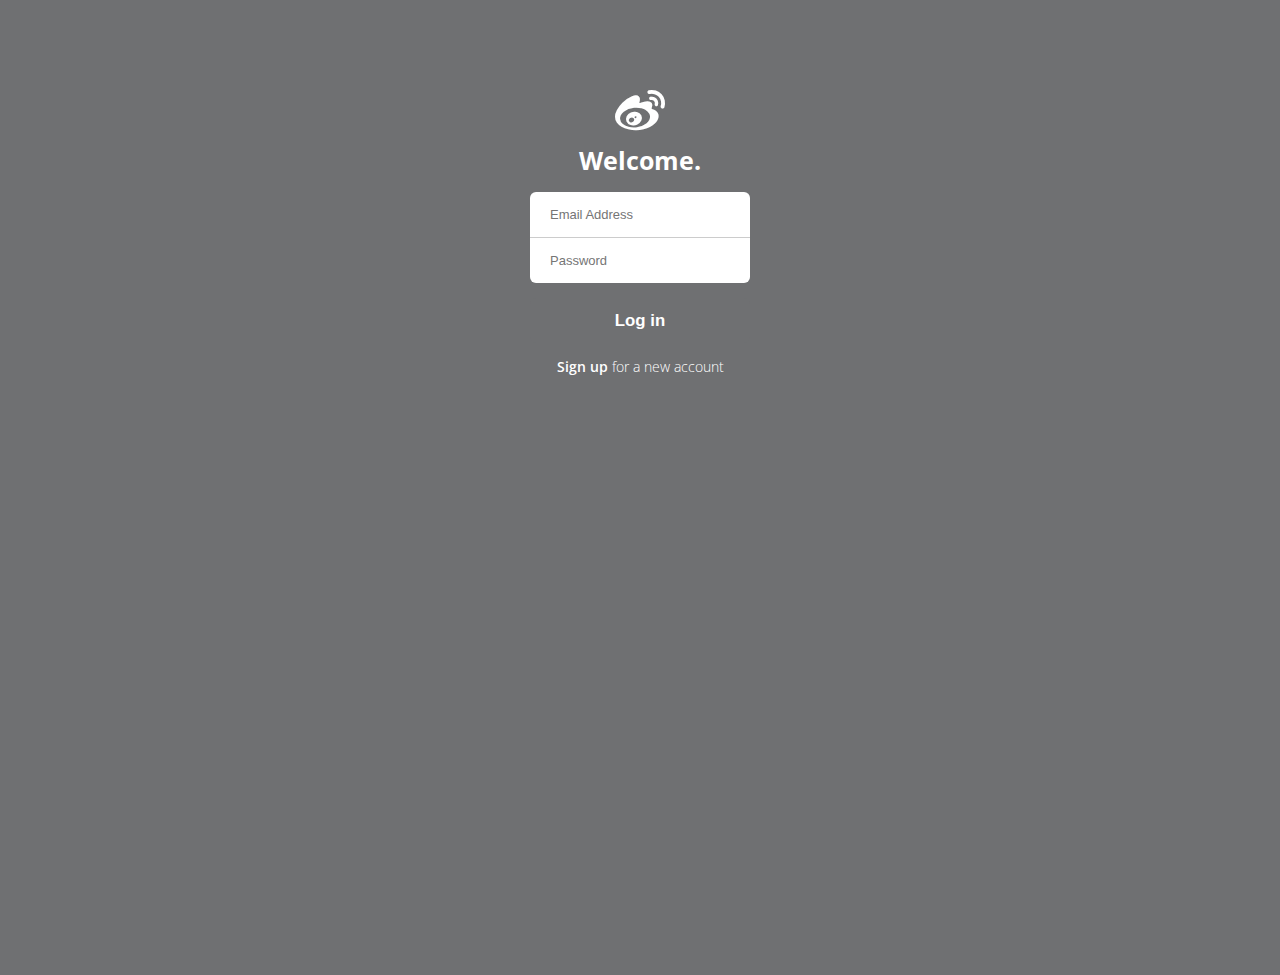
<file: LOGIN transformation/index.html>
<!DOCTYPE html>
<html lang="en">
  <head>
    <meta charset="UTF-8" />
    <meta http-equiv="X-UA-Compatible" content="IE=edge" />
    <meta name="viewport" content="width=device-width, initial-scale=1.0" />
    <title>LOGIN FORM</title>
    <link rel="stylesheet" href="style.css" />
    <link
      href="https://fonts.googleapis.com/css2?family=Open+Sans:wght@300;700;800&display=swap"
      rel="stylesheet"
    />
    <link
      rel="stylesheet"
      href="https://cdnjs.cloudflare.com/ajax/libs/font-awesome/4.7.0/css/font-awesome.css"
      integrity="sha512-5A8nwdMOWrSz20fDsjczgUidUBR8liPYU+WymTZP1lmY9G6Oc7HlZv156XqnsgNUzTyMefFTcsFH/tnJE/+xBg=="
      crossorigin="anonymous"
    />
  </head>
  <body>
    <div id="container">
      <div id="header">
        <span class="logo paper-plane"
          ><i class="fa fa-weibo" aria-hidden="true"></i
        ></span>
        <h1>Welcome.</h1>
      </div>
      <div id="loginform">
        <div id="contain_fields">
          <input type="text" class="inputfield1" placeholder="Email Address" />
          <input type="password" class="inputfield2" placeholder="Password" />
        </div>
        <input type="submit" value="Log in" />
      </div>
      <div id="footer">
        <p><a href="#">Sign up</a> for a new account</p>
      </div>
    </div>
  </body>
</html>
</file>
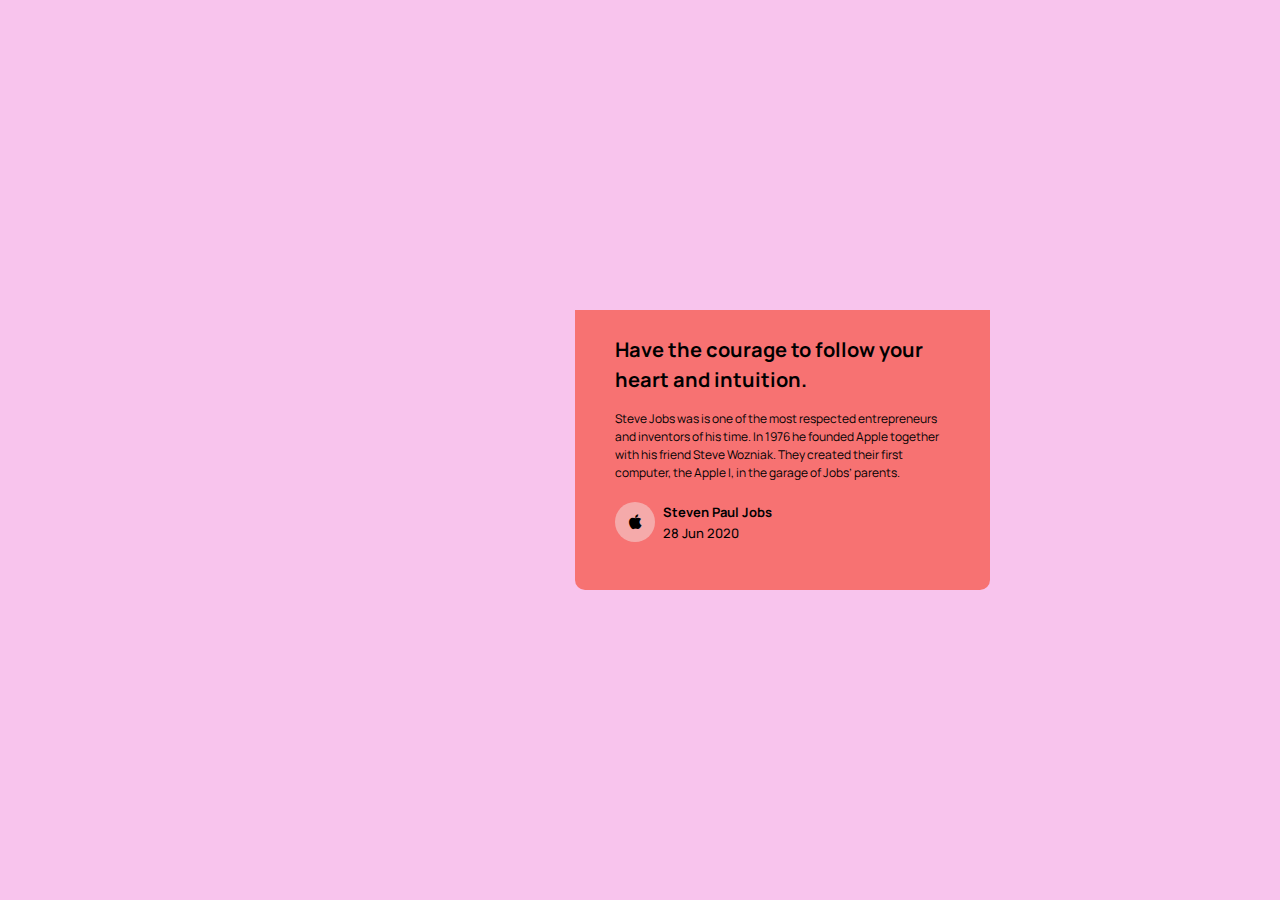
<file: Responsive Design Conversion/index.html>
<!DOCTYPE html>
<html lang="en">
  <head>
    <meta charset="UTF-8" />
    <meta
      name="viewport"
      content="width=
    , initial-scale=1.0"
    />
    <title>Document</title>
    <link
      href="https://fonts.googleapis.com/css2?family=Manrope:wght@500;700&display=swap"
      rel="stylesheet"
    />
    <link
      rel="stylesheet"
      href="https://cdnjs.cloudflare.com/ajax/libs/font-awesome/4.7.0/css/font-awesome.css"
      integrity="sha512-5A8nwdMOWrSz20fDsjczgUidUBR8liPYU+WymTZP1lmY9G6Oc7HlZv156XqnsgNUzTyMefFTcsFH/tnJE/+xBg=="
      crossorigin="anonymous"
    />
    <link rel="stylesheet" href="style.css" />
  </head>
  <body>
    <div class="container">
      <div class="article">
        <div class="article-preview"></div>
        <div class="article-info">
          <h1>Have the courage to follow your heart and intuition.</h1>
          <p>
            Steve Jobs was is one of the most respected entrepreneurs and
            inventors of his time. In 1976 he founded Apple together with his
            friend Steve Wozniak. They created their first computer, the Apple
            I, in the garage of Jobs’ parents.
          </p>
          <div class="article-author">
            <i class="fa fa-apple" aria-hidden="true"></i>
            <div class="author-info">
              <span class="author-name">Steven Paul Jobs</span>
              <span class="date">28 Jun 2020</span>
            </div>
          </div>
        </div>
      </div>
    </div>
  </body>
</html>
</file>
<file: LOGIN transformation/style.css>
body,
html {
  width: 100%;
  height: 100%;
  padding: 0px;
  margin: 0px;
  font-size: 14px;
}

body {
  background: #6f7072;
  font-family: "Open Sans", sans-serif;
  font-weight: 300;
}

#container {
  width: 220px;
  margin: 75px auto;
  text-align: center;
  color: #fff;
}

#header .logo {
  font-size: 50px;
  padding: 0;
  margin: 0 auto;
}

#header h1 {
  font-size: 25px;
  padding: 0px;
  margin: 0px;
}

#loginform input {
  width: 100%;
  margin: 0px;
  font-size: 13px;
  color: #2c3e50;
  margin: 0;
  padding: 0;
  border: none;
  padding-top: 15px;
  padding-bottom: 15px;
}

#loginform .inputfield1 {
  border-top-left-radius: 6px;
  border-top-right-radius: 6px;
  border-bottom: 0;
  text-indent: 20px;
  margin-top: 15px;
}

#loginform .inputfield2 {
  border-bottom-left-radius: 6px;
  border-bottom-right-radius: 6px;
  border-top: 1px solid #ccc;
  text-indent: 20px;
}

#loginform input[type="submit"] {
  border-radius: 6px;
  height: 45px;
  font-weight: bold;
  font-size: 1.2em;
  line-height: 0;
  background: #6f7072;
  color: #fff;
  border: none;
  margin-top: 15px;
}

#footer p a {
  font-weight: 600;
  text-decoration: none;
  color: #fff;
}
</file>
<file: Responsive Design Conversion/style.css>
* {
  box-sizing: border-box;
  margin: 0px;
  padding: 0px;
  font-family: "Manrope", sans-serif;
  font-size: 16px;
}

html,
body {
  width: 100%;
  height: 100%;
}

.container {
  width: 100%;
  height: 100%;
  background-color: hsl(313, 79%, 87%);
  display: flex;
  justify-content: center;
  align-items: center;
  padding: 20px;
}

/* Article Author Section */

.article-author {
  display: flex;
  align-items: center;
}

.article-author .author-avatar {
  width: 40px;
  border-radius: 50%;
  margin-right: 15px;
}

.article-author .author-info {
  display: flex;
  flex-direction: column;
  justify-content: center;
}

.article-author .author-info span {
  font-size: 13px;
}

.article-author .author-info .author-name {
  font-weight: 700;
  margin-bottom: 3px;
}

.article-author .author-info .date {
  font-weight: 500;
}

.article-author .share-icon {
  margin-left: auto;
  height: 30px;
}

i.fa.fa-apple {
  background: #f5aaaa;
  margin-right: 8px;
  border-radius: 100px;
  width: 40px;
  height: 40px;
  text-align: center;
  line-height: 40px;
}

.article-mobile-share {
  display: none;
}

.article {
  height: 280px;
  max-width: 700px;
  display: flex;
  flex-direction: row;
}

/* Article Preview Section */

.article-preview {
  height: 280px;
  width: 290px;
  background: url("https://images.unsplash.com/photo-1591843336309-cbf414ad7978?ixlib=rb-1.2.1&ixid=eyJhcHBfaWQiOjEyMDd9&auto=format&fit=crop&w=1567&q=80g");
  background-size: cover;
  background-position: top center;
  border-top-left-radius: 10px;
  border-bottom-left-radius: 10px;
  flex: 1;
}

/* Article Info Section */

.article-info {
  flex: 1.19;
  background: #f77272;
  border-bottom-left-radius: 10px;
  border-bottom-right-radius: 10px;
  padding-left: 40px;
  padding-right: 35px;
  padding-top: 25px;
  padding-bottom: 30px;
  position: relative;
}

.article-info h1 {
  font-size: 20px;
  line-height: 1.5;
  margin-bottom: 15px;
}

.article-info p {
  font-size: 12px;
  line-height: 1.5;
  margin-bottom: 20px;
  padding-right: 8px;
}
</file>
